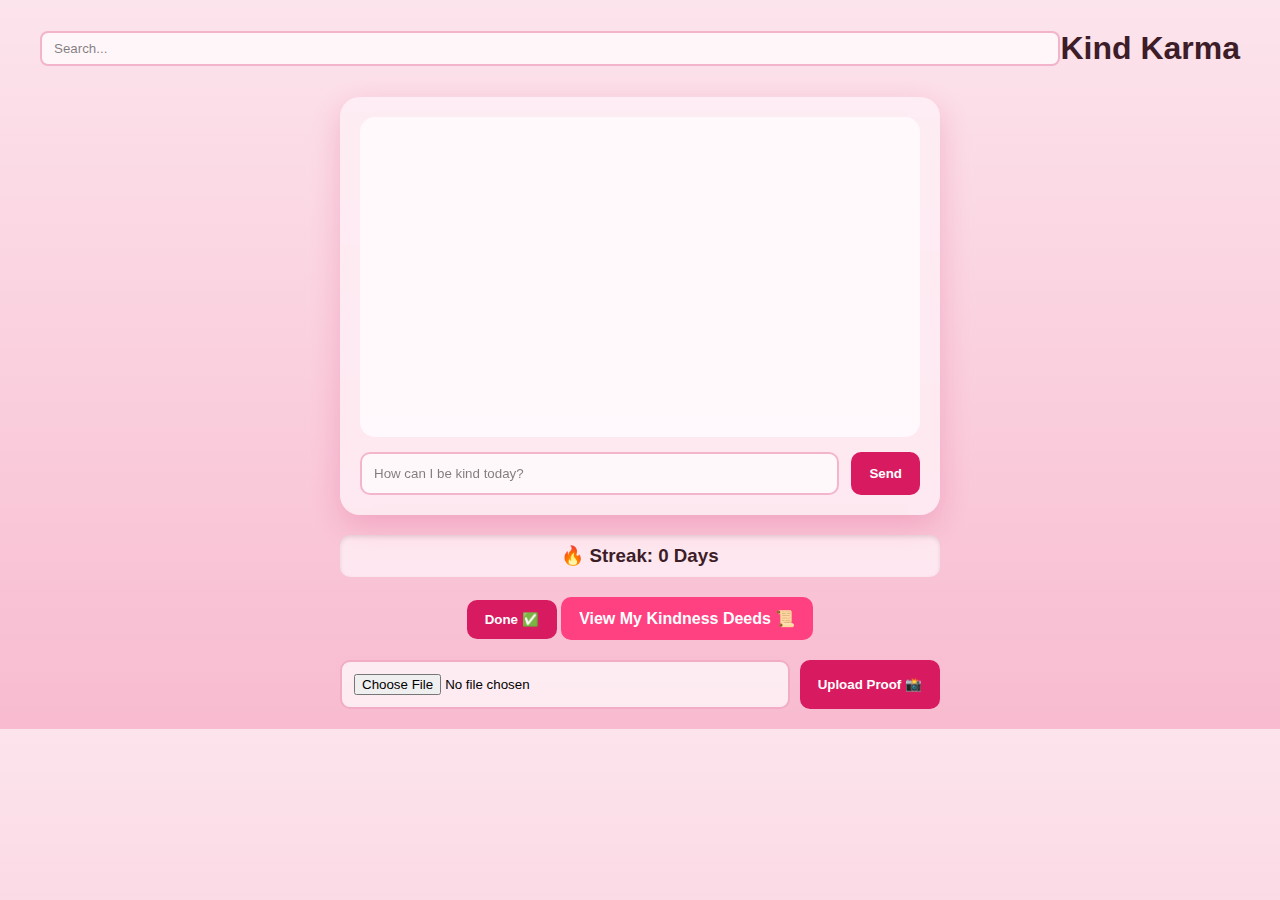
<file: index.html>
<!DOCTYPE html>
<html lang="en">
<head>
  <meta charset="UTF-8">
  <meta name="viewport" content="width=device-width, initial-scale=1.0">
  <title>Kindness AI</title>
  <link rel="stylesheet" href="style1.css">
  <script defer src="script.js"></script>
</head>
<body>
  <header class="navbar"> 
    <!-- Search bar for downvoting (functionality to be added later) -->
    <div class="search-container">
      <input type="text" id="downvoteSearch" placeholder="Search...">
    </div>
    <h1>Kind Karma</h1>
  </header>

  <main class="container">
    <section class="chat-section">
      <div class="chat-box" id="chatBox"></div>
      <div class="input-area">
        <input type="text" id="userInput" placeholder="How can I be kind today?">
        <button id="sendBtn">Send</button>
      </div>
    </section>
    
    <section class="streak-section">
      <h3>🔥 Streak: <span id="streakCount">0</span> Days</h3>
    </section>
    
    <section class="actions">
      <button id="doneBtn">Done ✅</button>
      <a href="second.html" class="view-deeds-btn">View My Kindness Deeds 📜</a>
    </section>
    
    <section class="upload-section">
      <input type="file" id="imageUpload" accept="image/*">
      <button id="uploadBtn">Upload Proof 📸</button>
    </section>
  </main>
  
  <!-- Hidden popup; will be created/shown by script.js when Done is clicked -->
  <div id="congratsPopup" class="hidden"></div>


</body>
</html>
</file>
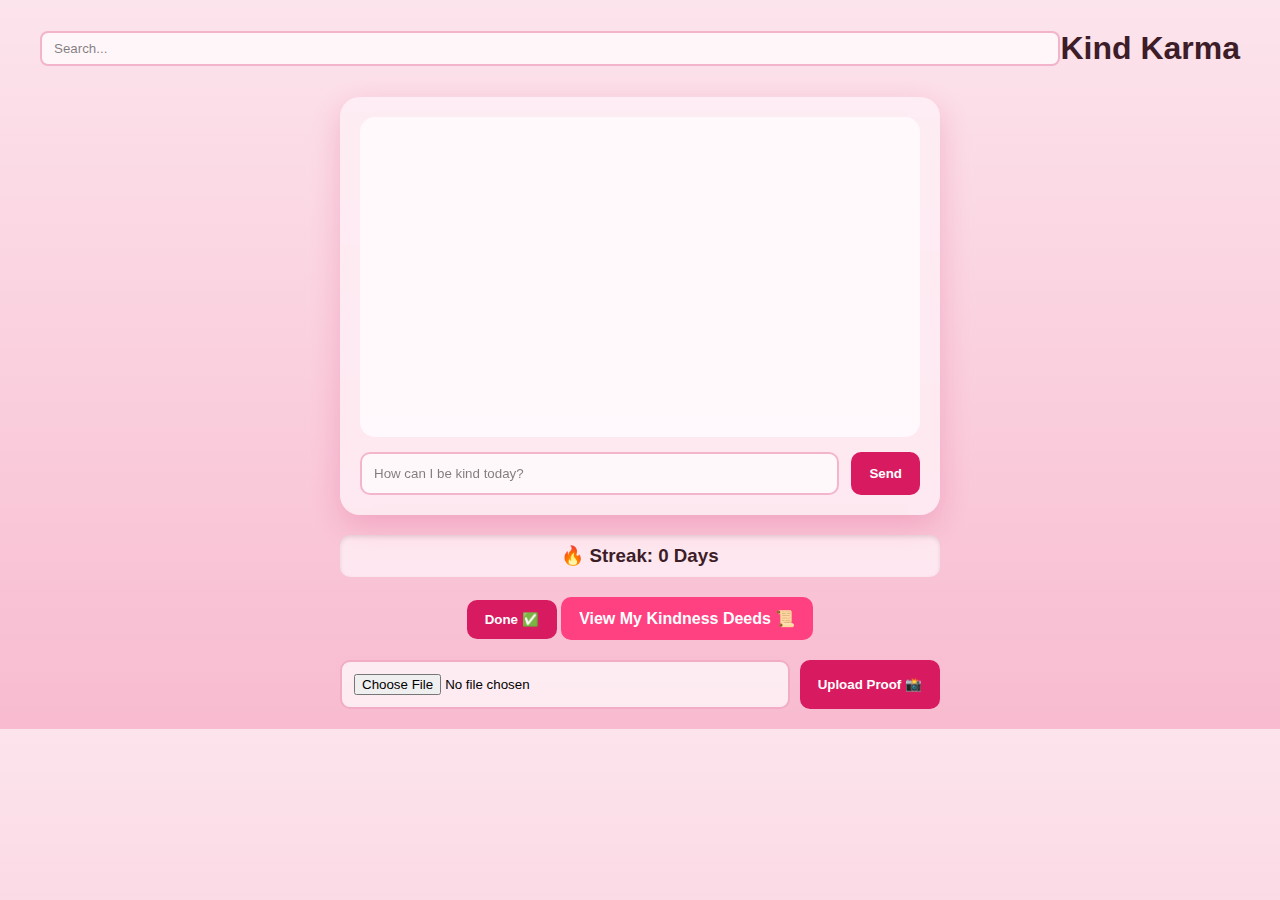
<file: first.html>
<!DOCTYPE html>
<html lang="en">
<head>
  <meta charset="UTF-8">
  <meta name="viewport" content="width=device-width, initial-scale=1.0">
  <title>Kindness AI</title>
  <link rel="stylesheet" href="style1.css">
  <script defer src="script.js"></script>
</head>
<body>
  <header class="navbar">
    <!-- Search bar for downvoting (functionality to be added later) -->
    <div class="search-container">
      <input type="text" id="downvoteSearch" placeholder="Search...">
    </div>
    <h1>Kind Karma</h1>
  </header>
  
  <main class="container">
    <section class="chat-section">
      <div class="chat-box" id="chatBox"></div>
      <div class="input-area">
        <input type="text" id="userInput" placeholder="How can I be kind today?">
        <button id="sendBtn">Send</button>
      </div>
    </section>
    
    <section class="streak-section">
      <h3>🔥 Streak: <span id="streakCount">0</span> Days</h3>
    </section>
    
    <section class="actions">
      <button id="doneBtn">Done ✅</button>
      <a href="second.html" class="view-deeds-btn">View My Kindness Deeds 📜</a>
    </section>
    
    <section class="upload-section">
      <input type="file" id="imageUpload" accept="image/*">
      <button id="uploadBtn">Upload Proof 📸</button>
    </section>
  </main>
  
  <!-- Hidden popup; will be created/shown by script.js when Done is clicked -->
  <div id="congratsPopup" class="hidden"></div>


</body>
</html>
</file>
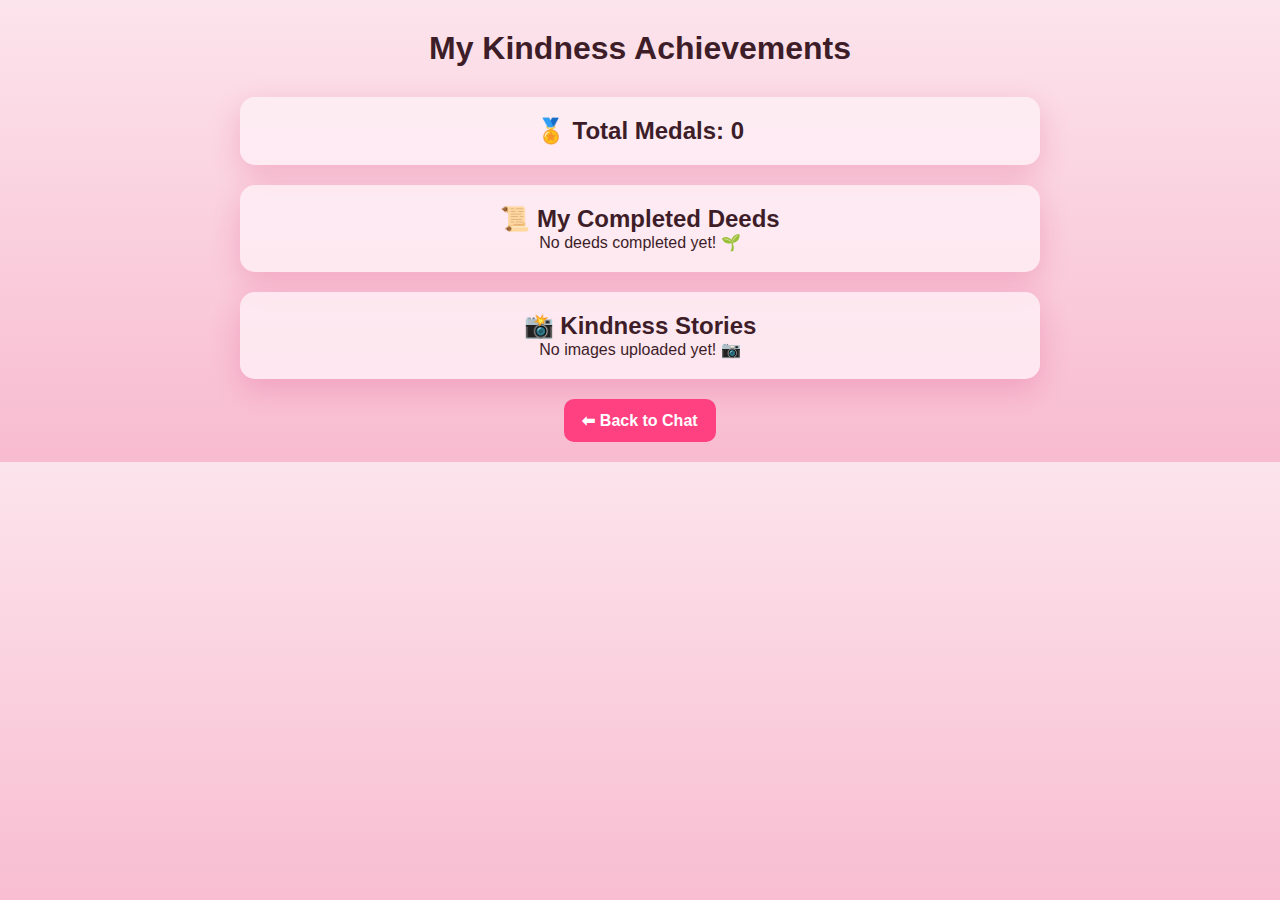
<file: second.html>
<!DOCTYPE html>
<html lang="en">
<head>
  <meta charset="UTF-8">
  <meta name="viewport" content="width=device-width, initial-scale=1.0">
  <title>Kindness Achievements</title>
  <link rel="stylesheet" href="style.css">
  <script defer src="script2.js"></script>
</head>
<body>
  <header class="navbar">
    <h1>My Kindness Achievements</h1>
  </header>
  
  <main class="profile-container">
    <section class="medals-section">
      <h2>🏅 Total Medals: <span id="totalMedals">0</span></h2>
    </section>
    
    <section class="deeds-section">
      <h2>📜 My Completed Deeds</h2>
      <div id="deedsList"></div>
    </section>
    
    <section class="stories-section">
      <h2>📸 Kindness Stories</h2>
      <div id="storiesContainer"></div>
    </section>
    
    <a href="first.html" class="back-btn">⬅ Back to Chat</a>
  </main>
</body>
</html>
</file>
<file: style.css>
/* Premium Apple-Inspired Premium Pink UI for second.html */

* {
    margin: 0;
    padding: 0;
    box-sizing: border-box;
    font-family: -apple-system, BlinkMacSystemFont, "SF Pro Display", "SF Pro Text", sans-serif;
  }
  
  /* Soft Blush Pink Gradient Background */
  body {
    background: linear-gradient(to bottom, #FCE4EC, #F8BBD0);
    color: #3D1D28;
    text-align: center;
    padding: 20px;
    display: flex;
    flex-direction: column;
    align-items: center;
  }
  
  /* Navbar */
  .navbar {
    width: 100%;
    padding: 10px;
    margin-bottom: 20px;
  }
  
  .navbar h1 {
    font-size: 32px;
    font-weight: 600;
  }
  
  /* Profile Container */
  .profile-container {
    width: 100%;
    max-width: 800px;
  }
  
  /* Medals Section */
  .medals-section {
    background: rgba(255, 240, 246, 0.8);
    padding: 20px;
    border-radius: 15px;
    box-shadow: 0 10px 30px rgba(216, 27, 96, 0.2);
    margin-bottom: 20px;
  }
  
  /* Deeds Section */
  .deeds-section {
    background: rgba(255, 240, 246, 0.8);
    padding: 20px;
    border-radius: 15px;
    box-shadow: 0 10px 30px rgba(216, 27, 96, 0.2);
    margin-bottom: 20px;
  }
  
  .deeds-section .deed {
    background: rgba(255, 255, 255, 0.7);
    padding: 12px;
    border-radius: 10px;
    margin-bottom: 10px;
    text-align: left;
  }
  
  /* Stories Section */
  .stories-section {
    background: rgba(255, 240, 246, 0.8);
    padding: 20px;
    border-radius: 15px;
    box-shadow: 0 10px 30px rgba(216, 27, 96, 0.2);
    margin-bottom: 20px;
  }
  
  .story-image {
    width: 250px;
    height: 350px;
    object-fit: cover;
    border-radius: 15px;
    border: 3px solid #D81B60;
    box-shadow: 0 8px 16px rgba(0, 0, 0, 0.2);
  }
  
  /* Back Button */
  .back-btn {
    display: inline-block;
    background: #FF4081;
    color: white;
    padding: 12px 18px;
    border-radius: 10px;
    text-decoration: none;
    font-weight: bold;
    transition: all 0.3s ease-in-out;
  }
  
  .back-btn:hover {
    background: #E91E63;
    transform: scale(1.05);
  }
  
  /* Dislike Button Style */
  .dislike-btn {
    background: transparent;
    border: none;
    font-size: 24px; /* Increased for better visibility */
    cursor: pointer;
    color: #E91E63; /* Premium pink tone */
    transition: transform 0.2s ease;
    margin-left: 8px;
  }
  
  .dislike-btn:hover {
    transform: scale(1.2);
  }
</file>
<file: style1.css>
/* Premium Apple-Inspired Premium Pink UI for first1.html */

/* Global Reset & Font */
* {
    margin: 0;
    padding: 0;
    box-sizing: border-box;
    font-family: -apple-system, BlinkMacSystemFont, "SF Pro Display", "SF Pro Text", sans-serif;
  }
  
  /* Soft Blush Pink Gradient Background */
  body {
    background: linear-gradient(to bottom, #FCE4EC, #F8BBD0);
    color: #3D1D28;
    text-align: center;
    padding: 20px;
    display: flex;
    flex-direction: column;
    align-items: center;
  }
  
  /* Navbar with Search Bar */
  .navbar {
    width: 100%;
    display: flex;
    align-items: center;
    justify-content: space-between;
    padding: 10px 20px;
    margin-bottom: 20px;
  }
  
  .navbar h1 {
    font-size: 32px;
    font-weight: 600;
    margin: 0;
  }
  
  /* Search Container (Top Left) */
  .search-container {
    flex: 1;
    display: flex;
    justify-content: flex-start;
  }
  
  .search-container input {
    padding: 8px 12px;
    border-radius: 8px;
    border: 2px solid rgba(216, 27, 96, 0.3);
    background: rgba(255, 255, 255, 0.7);
    color: black;
    outline: none;
    transition: all 0.3s ease-in-out;
  }
  
  .search-container input::placeholder {
    color: rgba(0, 0, 0, 0.5);
  }
  
  .search-container input:focus {
    border-color: #D81B60;
    background: rgba(255, 255, 255, 0.9);
  }
  
  /* Main Container */
  .container {
    width: 100%;
    max-width: 600px;
  }
  
  /* Chat Section */
  .chat-section {
    background: rgba(255, 240, 246, 0.8); /* Champagne Pink */
    backdrop-filter: blur(12px);
    border-radius: 20px;
    padding: 20px;
    box-shadow: 0 10px 30px rgba(216, 27, 96, 0.2);
    transition: all 0.3s ease-in-out;
    margin-bottom: 20px;
  }
  
  /* Chat Box */
  .chat-box {
    height: 320px;
    overflow-y: auto;
    background: rgba(255, 255, 255, 0.6);
    backdrop-filter: blur(10px);
    border-radius: 15px;
    padding: 15px;
    margin-bottom: 15px;
    display: flex;
    flex-direction: column;
    gap: 10px;
  }
  
  /* User & Bot Messages */
  .user, .bot {
    padding: 12px 18px;
    border-radius: 18px;
    max-width: 75%;
    text-align: left;
    word-wrap: break-word;
    font-size: 16px;
    transition: all 0.2s ease-in-out;
    opacity: 0;
    animation: fadeIn 0.3s ease-in-out forwards;
  }
  
  @keyframes fadeIn {
    from { opacity: 0; transform: translateY(5px); }
    to { opacity: 1; transform: translateY(0); }
  }
  
  .user {
    align-self: flex-end;
    background: #D81B60;
    color: white;
    border-radius: 20px 20px 5px 20px;
  }
  
  .bot {
    align-self: flex-start;
    background: rgba(216, 27, 96, 0.2);
    color: black;
    border-radius: 20px 20px 20px 5px;
  }
  
  /* Input Area */
  .input-area {
    display: flex;
    width: 100%;
    gap: 12px;
    margin-top: 10px;
  }
  
  input {
    flex: 1;
    padding: 12px;
    border-radius: 10px;
    border: 2px solid rgba(216, 27, 96, 0.3);
    background: rgba(255, 255, 255, 0.7);
    color: black;
    outline: none;
    transition: all 0.3s ease-in-out;
  }
  
  input::placeholder {
    color: rgba(0, 0, 0, 0.5);
  }
  
  input:focus {
    border-color: #D81B60;
    background: rgba(255, 255, 255, 0.9);
  }
  
  /* Buttons */
  button {
    background: #D81B60;
    border: none;
    padding: 12px 18px;
    border-radius: 10px;
    cursor: pointer;
    color: white;
    font-weight: bold;
    transition: all 0.3s ease-in-out;
  }
  
  button:hover {
    background: #B31650;
    transform: scale(1.05);
  }
  
  /* Actions */
  .actions {
    margin-top: 20px;
  }
  
  /* View Deeds Button */
  .view-deeds-btn {
    display: inline-block;
    background: #FF4081;
    color: white;
    padding: 12px 18px;
    border-radius: 10px;
    text-decoration: none;
    font-weight: bold;
    transition: all 0.3s ease-in-out;
  }
  
  .view-deeds-btn:hover {
    background: #E91E63;
    transform: scale(1.05);
  }
  
  /* Streak Section */
  .streak-section {
    margin-top: 20px;
    background: rgba(255, 240, 246, 0.8);
    padding: 10px;
    border-radius: 10px;
    box-shadow: inset 0 2px 4px rgba(0, 0, 0, 0.1);
  }
  
  /* Upload Section */
  .upload-section {
    margin-top: 20px;
    display: flex;
    justify-content: center;
    gap: 10px;
  }
  
  /* Congratulations Popup */
  #congratsPopup {
    display: none;
    position: fixed;
    top: 50%;
    left: 50%;
    transform: translate(-50%, -50%);
    background: white;
    padding: 30px;
    border-radius: 15px;
    box-shadow: 0 15px 40px rgba(216, 27, 96, 0.3);
    text-align: center;
    font-size: 20px;
    font-weight: bold;
    color: #D81B60;
    opacity: 0;
    animation: popupFadeIn 0.5s ease-in-out forwards;
    z-index: 1000;
  }
  
  @keyframes popupFadeIn {
    from { opacity: 0; transform: translate(-50%, -55%); }
    to { opacity: 1; transform: translate(-50%, -50%); }
  }
</file>
